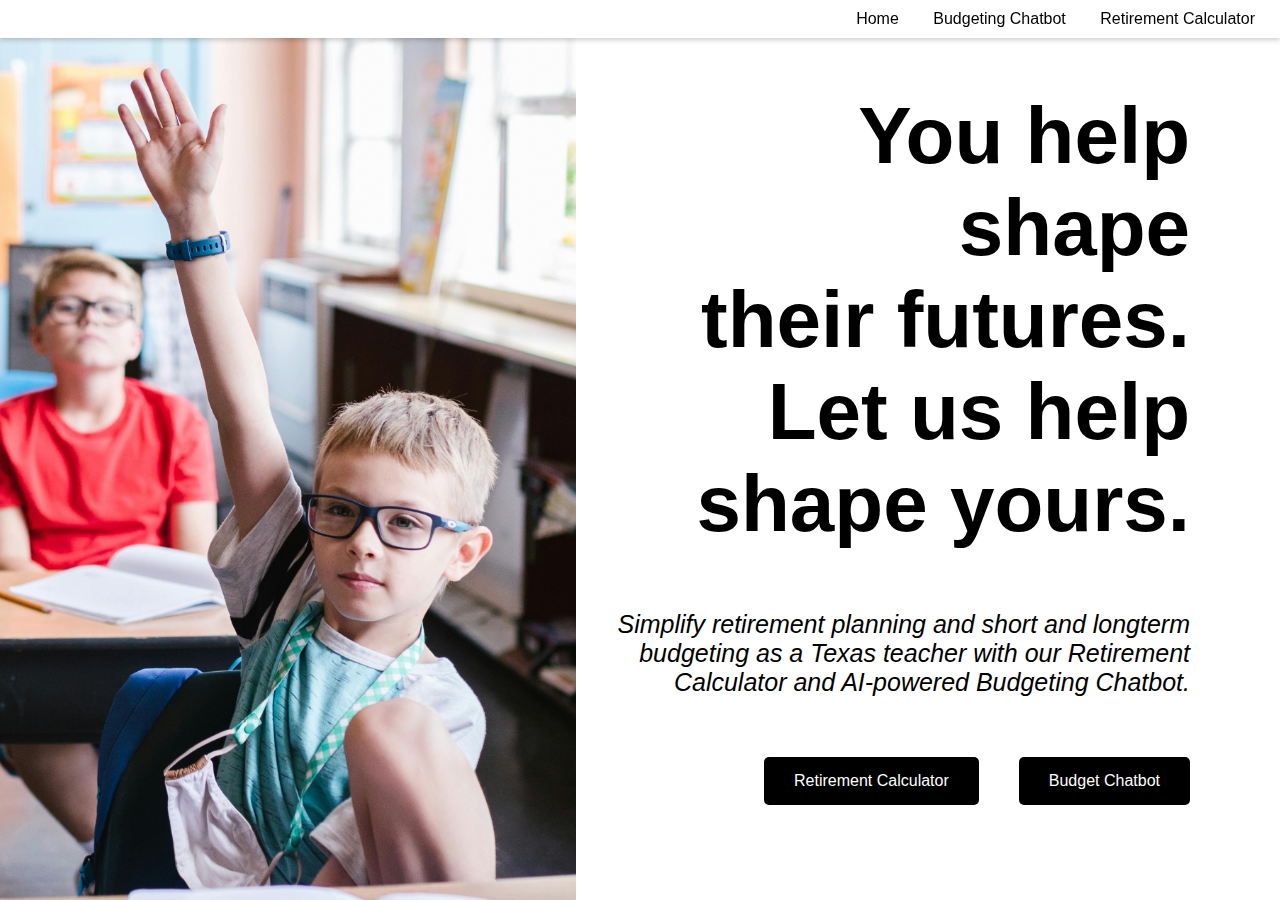
<file: index.html>
<!DOCTYPE html>
<html lang="en">
<head>
    <meta charset="utf-8" />
    <meta name="viewport" content="width=device-width, initial-scale=1.0">
    <link rel="stylesheet" href="index.css" />
    <title>Budgeting Tool</title>
</head>
<body>
    <header>
        <nav>
            <a href="index.html">Home</a>
            <a href="chatbot.html">Budgeting Chatbot</a>
            <a href="calculator.html">Retirement Calculator</a>
        </nav>
    </header>
    <div class="home">
        
        <main class="container">
            <div class="content">
                <img class="img" src="kid.jpg" alt="Budgeting Tool Image" />
                <div class="text-section">
                    <h1 class="you-help-shape-their">You help shape<br />their futures.<br /> Let us help<br />shape yours.</h1>
                    <p class = "simplify">Simplify retirement planning and short and longterm <br>budgeting as a Texas teacher with our Retirement Calculator and AI-powered Budgeting Chatbot.</p>
                    </p>                    
                    <div class="button-container">
                        <a href="calculator.html">
                            <button class="button button-2" >Retirement Calculator</button>
                        </a>
                        <a href="chatbot.html">
                            <button class="button button-2">Budget Chatbot</button>
                        </a>
                    </div>
                </div>
            </div>
        </main>
        
    </div>
</body>
</html>
</file>
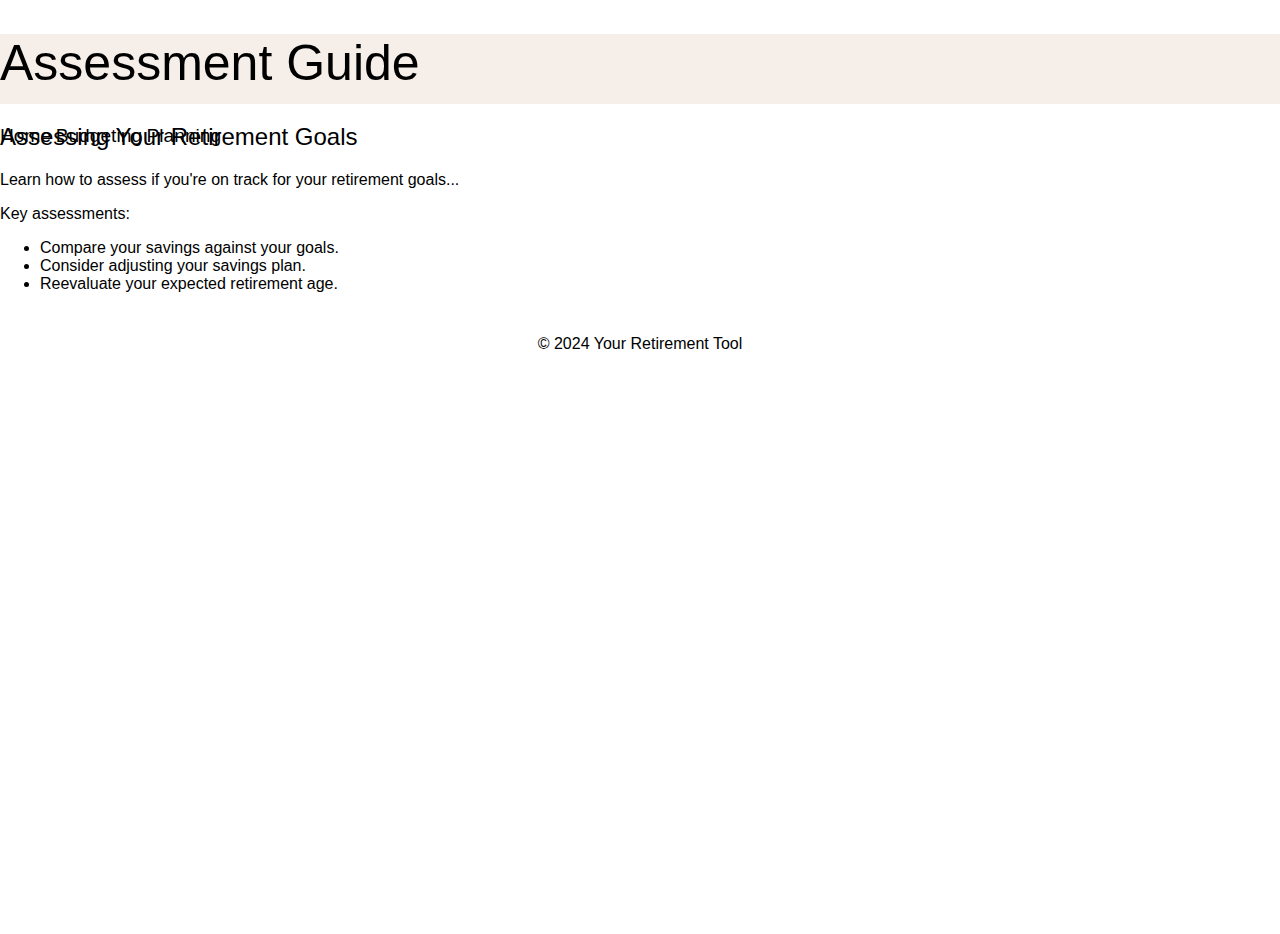
<file: assessment.html>
<!DOCTYPE html>
<html lang="en">
<head>
    <meta charset="UTF-8">
    <meta name="viewport" content="width=device-width, initial-scale=1.0">
    <title>Assessment Guide</title>
    <link rel="stylesheet" href="styles.css"> <!-- Include your CSS file here -->
</head>
<body>
    <header>
        <h1>Assessment Guide</h1>
        <nav>
            <a href="index.html">Home</a>
            <a href="budget.html">Budgeting</a>
            <a href="planning.html">Planning</a>
        </nav>
    </header>
    <main>
        <h2>Assessing Your Retirement Goals</h2>
        <p>Learn how to assess if you're on track for your retirement goals...</p>
        <p>Key assessments:</p>
        <ul>
            <li>Compare your savings against your goals.</li>
            <li>Consider adjusting your savings plan.</li>
            <li>Reevaluate your expected retirement age.</li>
        </ul>
        <!-- Add more content as needed -->
    </main>
    <footer>
        <p>&copy; 2024 Your Retirement Tool</p>
    </footer>
</body>
</html>
</file>
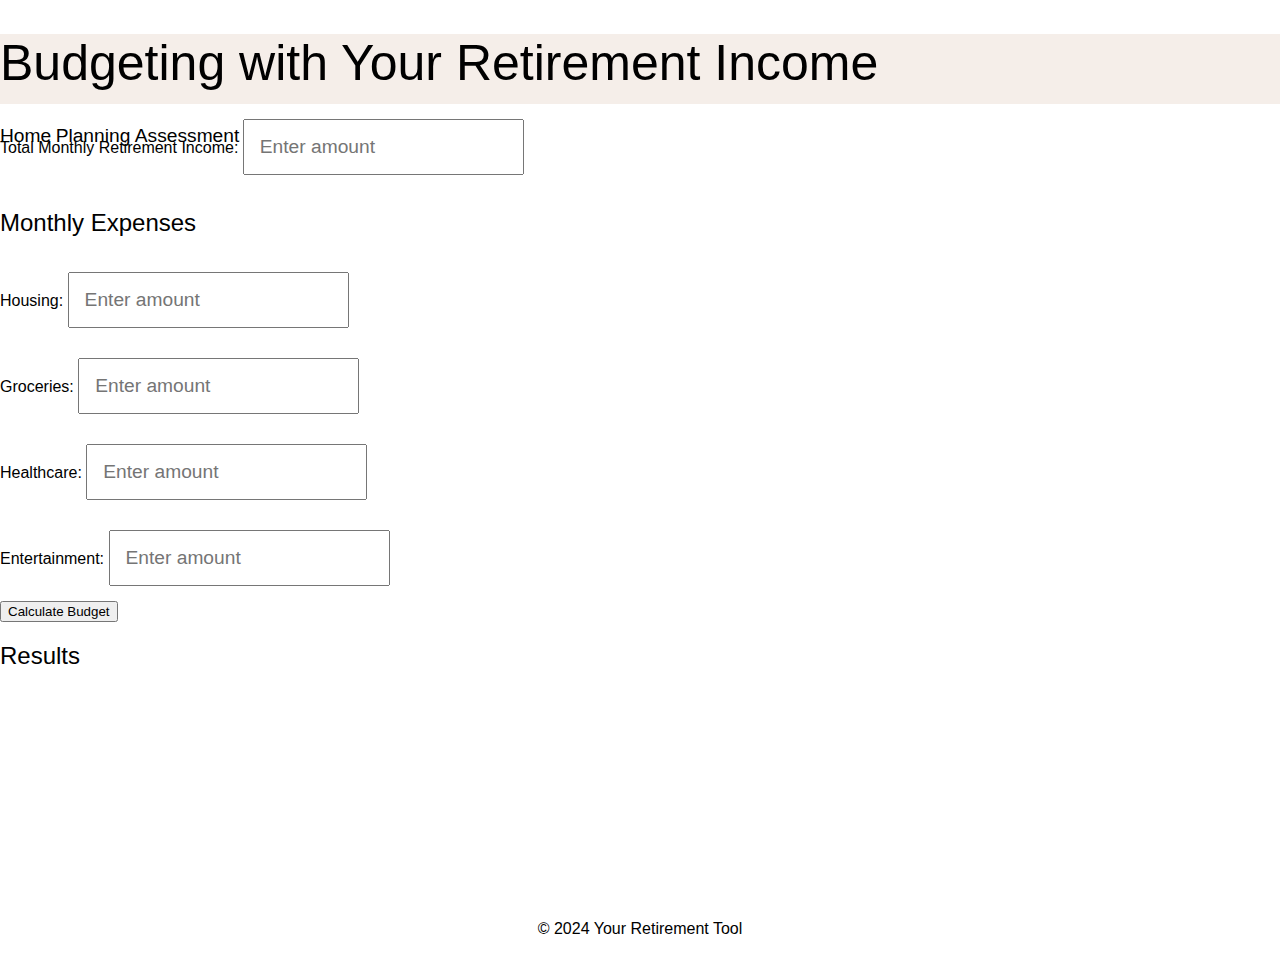
<file: budget.html>
<!DOCTYPE html>
<html lang="en">
<head>
    <meta charset="UTF-8">
    <meta name="viewport" content="width=device-width, initial-scale=1.0">
    <title>Budgeting App</title>
    <link rel="stylesheet" href="styles.css"> <!-- Include your CSS file here -->
    <script src="budget.js" defer></script> <!-- Link to your JavaScript file -->
</head>
<body>
    <header>
        <h1>Budgeting with Your Retirement Income</h1>
        <nav>
            <a href="index.html">Home</a>
            <a href="planning.html">Planning</a>
            <a href="assessment.html">Assessment</a>
        </nav>
    </header>
    <main>
        <div>
            <label for="monthlyIncome">Total Monthly Retirement Income:</label>
            <input type="number" id="monthlyIncome" placeholder="Enter amount" />
        </div>
        
        <h2>Monthly Expenses</h2>
        <div>
            <label for="housing">Housing:</label>
            <input type="number" id="housing" placeholder="Enter amount" />
        </div>
        <div>
            <label for="groceries">Groceries:</label>
            <input type="number" id="groceries" placeholder="Enter amount" />
        </div>
        <div>
            <label for="healthcare">Healthcare:</label>
            <input type="number" id="healthcare" placeholder="Enter amount" />
        </div>
        <div>
            <label for="entertainment">Entertainment:</label>
            <input type="number" id="entertainment" placeholder="Enter amount" />
        </div>
        <button id="calculateBudget">Calculate Budget</button>
        
        <h2>Results</h2>
        <p id="budgetResult"></p>
        <canvas id="budgetChart" width="400" height="200"></canvas>
    </main>
    <footer>
        <p>&copy; 2024 Your Retirement Tool</p>
    </footer>
</body>
</html>
</file>
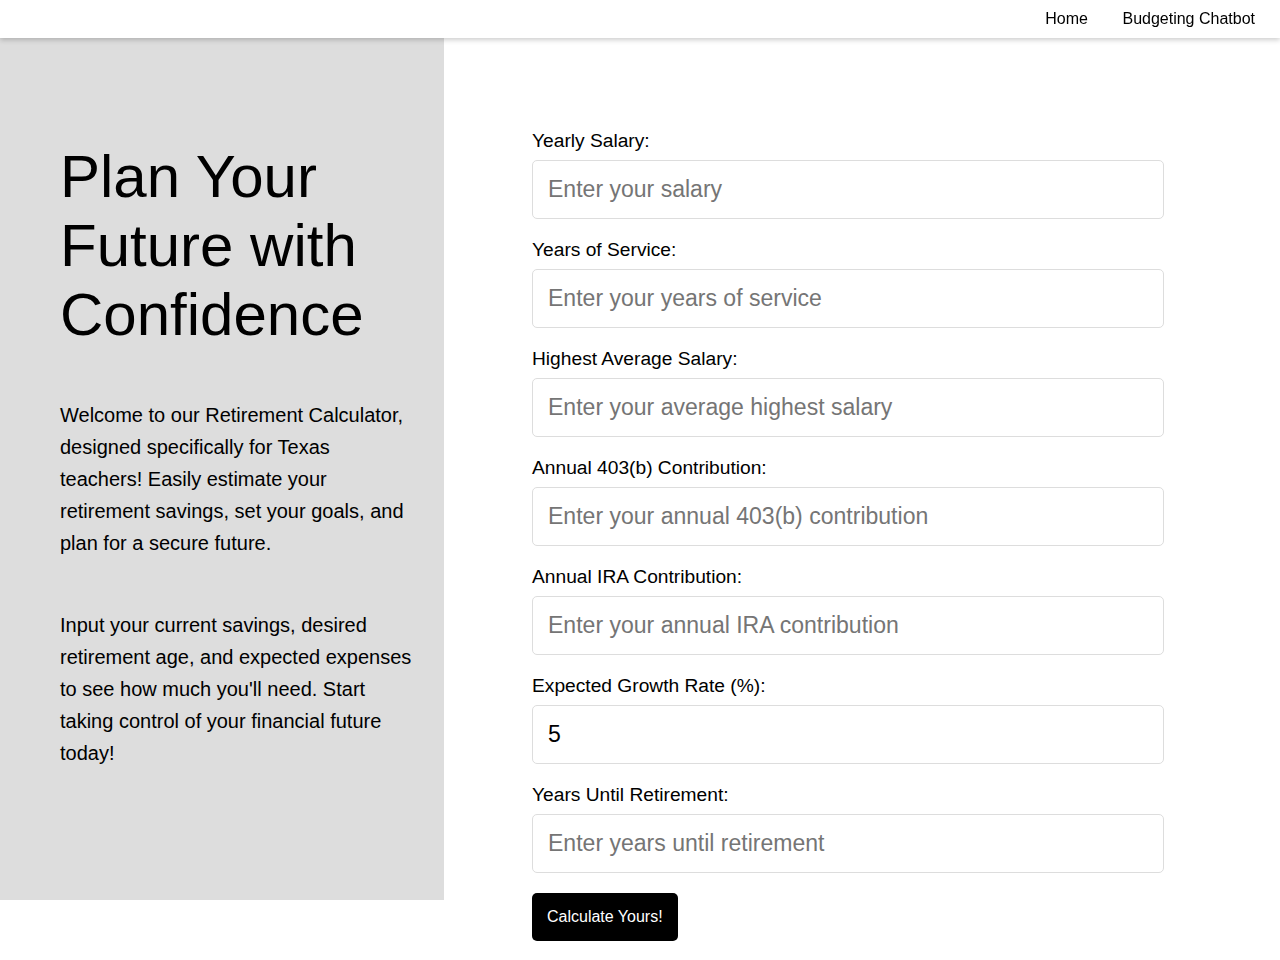
<file: calculator.html>
<!DOCTYPE html>
<html lang="en">
<head>
    <meta charset="UTF-8">
    <meta name="viewport" content="width=device-width, initial-scale=1.0">
    <link rel="stylesheet" href="calculator.css">
    <title>Budgeting Tool</title>
</head>
<body>
    <header>
        <nav>
            <a href="index.html">Home</a>
            <a href="chatbot.html">Budgeting Chatbot</a>
        </nav>
    </header>
    <div id="root">
        <main class="container">
            <div class="text-section">           
                <h1>Plan Your Future with Confidence</h1>
                <p>Welcome to our Retirement Calculator, designed specifically for Texas teachers! Easily estimate your retirement savings, set your goals, and plan for a secure future.</p>
                <p>Input your current savings, desired retirement age, and expected expenses to see how much you'll need. Start taking control of your financial future today!</p>
            </div>
            
            <div class="form-section" id="form-container">
                <form id="results" class="budget-form" onsubmit="calculateRetirement(); return false;">
                    <label for="salary">Yearly Salary:</label>
                    <input type="number" id="salary" placeholder="Enter your salary" required>
                  
                    <label for="yearsOfService">Years of Service:</label>
                    <input type="number" id="yearsOfService" placeholder="Enter your years of service" required>
                  
                    <label for="averageSalary">Highest Average Salary:</label>
                    <input type="number" id="averageSalary" placeholder="Enter your average highest salary" required>
                  
                    <label for="403bContribution">Annual 403(b) Contribution:</label>
                    <input type="number" id="403bContribution" placeholder="Enter your annual 403(b) contribution" required>
                  
                    <label for="iraContribution">Annual IRA Contribution:</label>
                    <input type="number" id="iraContribution" placeholder="Enter your annual IRA contribution" required>
                  
                    <label for="growthRate">Expected Growth Rate (%):</label>
                    <input type="number" id="growthRate" placeholder="Enter expected growth rate" value="5" required>
                  
                    <label for="yearsUntilRetirement">Years Until Retirement:</label>
                    <input type="number" id="yearsUntilRetirement" placeholder="Enter years until retirement" required>
                    
                    <button type="submit">Calculate Yours!</button>
                </form>
            </div>

        </main>
    </div>
    <script src="script.js"></script>
</body>
</html>
</file>
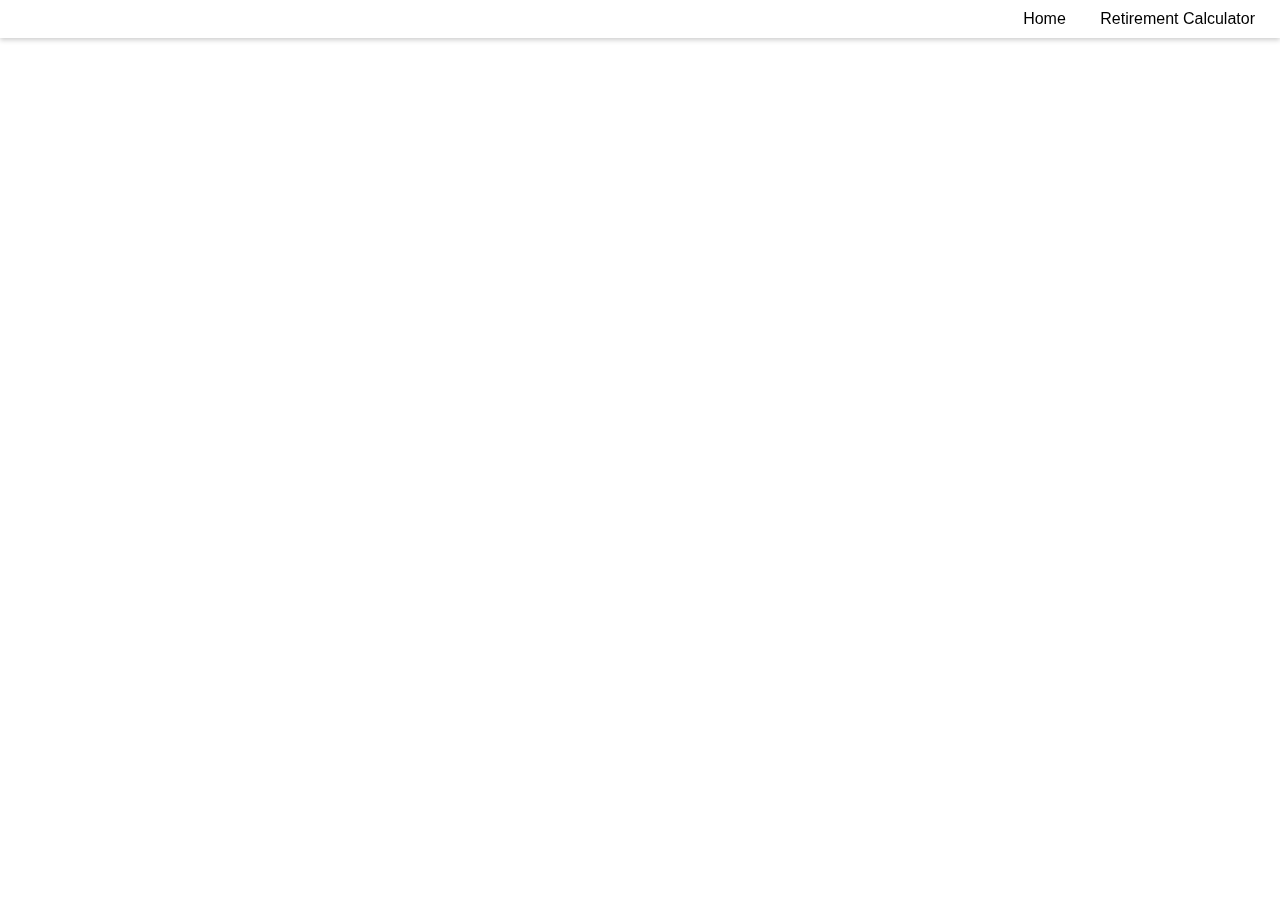
<file: chatbot.html>
<!DOCTYPE html>
<html lang="en">
<head>
    <meta charset="utf-8" />
    <meta name="viewport" content="width=device-width, initial-scale=1.0">
    <link rel="stylesheet" href="index.css" />
    <title>Retirement Calculator Tool</title>
</head>
<body>
    <header>
        <nav>
            <a href="index.html">Home</a>
            <a href="calculator.html">Retirement Calculator</a>
        </nav>
    </header>
    <div class="home">       
        <main class="container">

        </main>
        
    </div>
</body>
</html>
</file>
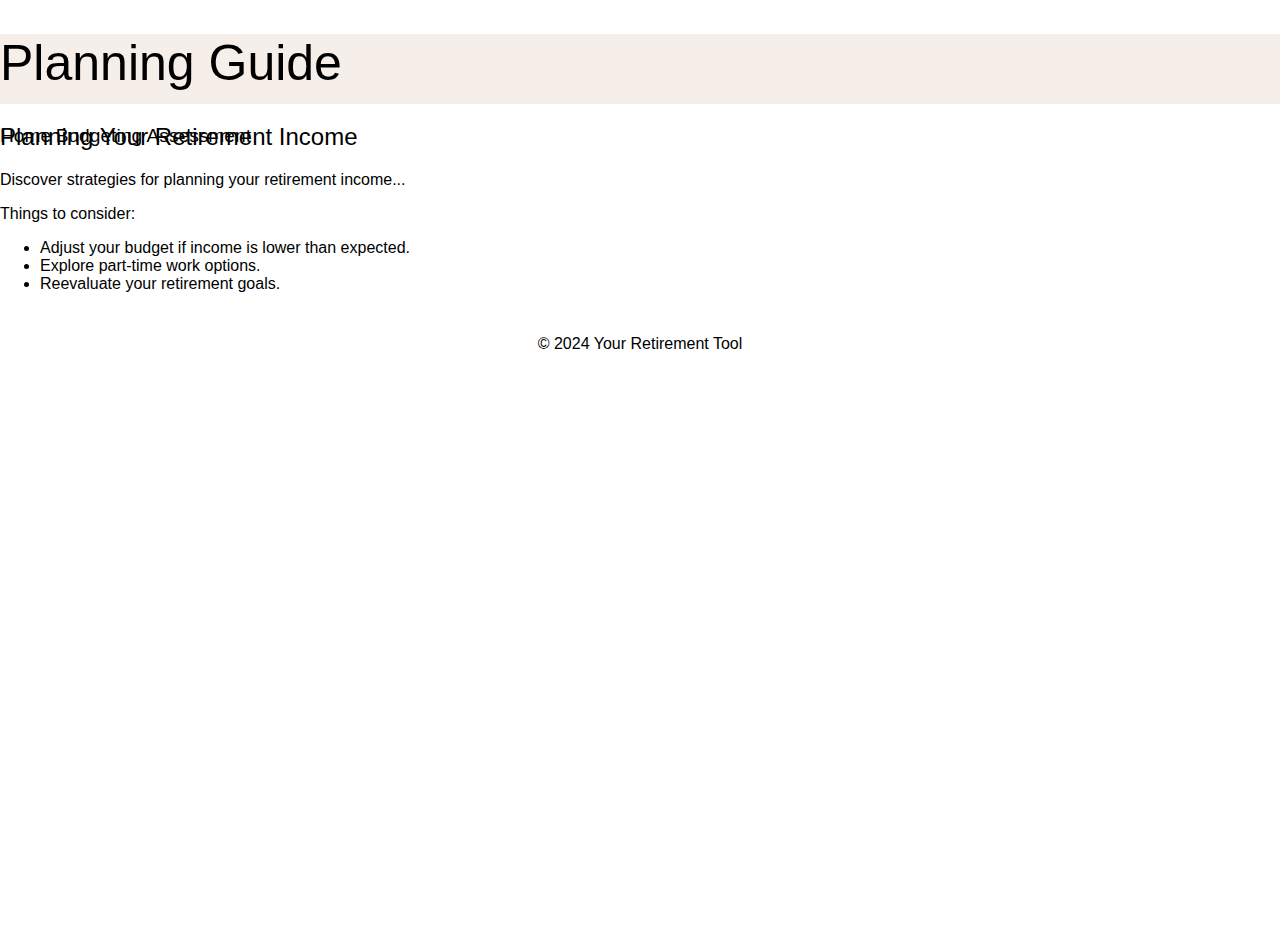
<file: planning.html>
<!DOCTYPE html>
<html lang="en">
<head>
    <meta charset="UTF-8">
    <meta name="viewport" content="width=device-width, initial-scale=1.0">
    <title>Planning Guide</title>
    <link rel="stylesheet" href="styles.css"> <!-- Include your CSS file here -->
</head>
<body>
    <header>
        <h1>Planning Guide</h1>
        <nav>
            <a href="index.html">Home</a>
            <a href="budget.html">Budgeting</a>
            <a href="assessment.html">Assessment</a>
        </nav>
    </header>
    <main>
        <h2>Planning Your Retirement Income</h2>
        <p>Discover strategies for planning your retirement income...</p>
        <p>Things to consider:</p>
        <ul>
            <li>Adjust your budget if income is lower than expected.</li>
            <li>Explore part-time work options.</li>
            <li>Reevaluate your retirement goals.</li>
        </ul>
        <!-- Add more content as needed -->
    </main>
    <footer>
        <p>&copy; 2024 Your Retirement Tool</p>
    </footer>
</body>
</html>
</file>
<file: index.css>
/* General Styles */
* {
    box-sizing: border-box;
    margin: 0;
    padding: 0;
    font-family: "Raleway", sans-serif;
}

/* Page Layout */
html, body {
    margin: 0; 
    padding: 0; 
    height: 100%; 
}

header {
    position: fixed;
    top: 0px;
    left: 0;
    right: 0;
    background-color: rgba(255, 255, 255, 1.0); /* Semi-transparent background */
    box-shadow: 0 2px 5px rgba(0, 0, 0, 0.2);
    padding: 10px;
    z-index: 1000; /* Ensures the header is above other content */
    display: flex; /* Use flexbox to align items */
    justify-content: flex-end; /* Align items to the right */
}

header a {
    margin: 0 15px; /* Space between links */
    color: black; /* Link color */
    text-decoration: none; /* No underline */
    font-weight: 300;
}

header a:hover {
    text-decoration: underline; /* Underline on hover */
}


/* Home Styles */
.home {
    display: flex;
    flex-direction: column;
    height: 100%;
    background-color: #ffffff;
}

/* Header Styles */
.header {
    display: flex;
    align-items: center;
    justify-content: space-between;
    background-color: #f5f5f5;
    padding: 10px 20px;
    border-bottom: 1px solid #ccc;
}

.logo {
    width: 50px;
    height: auto;
}

.navigation {
    margin-left: auto;
}

.nav-list {
    display: flex;
    list-style-type: none;
}

.nav-link {
    margin-left: 20px;
    text-decoration: none;
    color: black;
}

.nav-link:hover {
    text-decoration: underline;
}

/* Main Container Styles */
.container {
    flex: 1;
    display: flex;
    justify-content: center;
}

/* Content Layout */
.content {
    display: flex;
    width: 100%;
}

/* Image Styles */
.img {
    width: 45%;
    height: 100vh;
    object-fit: cover;
}

/* Text Section Styles */
.text-section {
    width: 55%;
    padding: 40px;
    display: flex;
    flex-direction: column;
    justify-content: flex-start;
    margin-top: -30px;
    padding-top: 120px;
    margin-right: 50px;
    
}

/* Title Styles */
.you-help-shape-their {
    width: 100%;
    color: #000000;
    font-size: 80px;
    text-align: right;
    margin-top: 0;
    animation:fadeInRight .4s ease;
}

.text-wrapper-2 {
    font-style: italic;
}

/* Simplify Text Styles */
.simplify {
    width: 100%;
    margin-top: 60px;
    font-family: "Inter-Italic", Helvetica;
    font-weight: 100;
    font-style: italic;
    color: #000000;
    font-size: 25px;
    text-align: right;
    animation:fadeInRight .8s ease;
}

/* Button Styles */
.button-container {
    display: flex;
    gap: 10px;
    margin-top: 60px;
    justify-content: flex-end;
    animation:fadeInRight 1.2s ease;
}

.button {
    padding: 15px 30px;
    background-color: #000000;
    color: white;
    border: none;
    border-radius: 5px;
    cursor: pointer;
    font-size: 16px;
    margin-left: 30px;
}

/* Footer Styles */
.footer {
    padding: 10px 0;
    text-align: center;
    background-color: #f5f5f5;
    border-top: 1px solid #ccc;
}

/* Responsive Adjustments */
@media (max-width: 1024px) {
    .text-section {
        margin-top: -60px;
        padding-top: 100px;
        padding: 30px;
    }
    
    .you-help-shape-their {
        font-size: 50px;
    }

    .simplify {
        font-size: 18px;
    }
}

@media (max-width: 768px) {
    .content {
        flex-direction: column;
    }

    .img {
        width: 100%;
        height: 50vh;
    }

    .text-section {
        width: 100%;
        margin-top: 0;
        padding: 20px;
        padding-top: 20px;
    }

    .you-help-shape-their {
        font-size: 40px;
        text-align: center;
    }

    .simplify {
        font-size: 16px;
        text-align: center;
    }

    .button-container {
        justify-content: center;
    }

    .nav-list {
        gap: 15px;
    }
}

@media (max-width: 480px) {
    .header {
        padding: 8px 15px;
    }

    .logo {
        width: 40px;
    }

    .text-section {
        padding: 15px;
    }

    .you-help-shape-their {
        font-size: 30px;
    }

    .simplify {
        font-size: 14px;
        margin-top: 20px;
    }

    .button {
        padding: 10px 20px;
        font-size: 14px;
    }

    .nav-link {
        margin-left: 15px;
        font-size: 14px;
    }
}
@keyframes fadeInRight {
    0% {
        opacity: 0;
        transform: translate3d(100%, 0, 0);
    }
    100% {
        opacity: 1;
        transform: none;
    }
}
</file>
<file: styles.css>
/* Font Styles */
* {
    font-family: "Raleway", sans-serif;
    font-optical-sizing: auto;
    font-weight: 300; 
    font-style: normal;
}

/* Page Layout */
html, body {
    margin: 0; 
    padding: 0; 
    height: 100%; 
}

/* Container Styles */
.container {
    display: flex;
    flex-direction: column; 
    align-items: center; 
    padding: 40px; 
    min-height: 100vh;
    box-sizing: border-box; 
}

/* Header Styles */
header {
    position: relative; 
    margin: 0;
    width: 100%;
    z-index: 99;
    height: 70px; 
    background-color: #F5EEE9;
}

/* Footer Styles */
footer {
    position: relative; 
    width: 100%;
    z-index: 99;
    padding: 10px 0; 
    text-align: center;
    margin-top: auto; 
}

/* Navigation Styles */
#navbar {
    display: flex; 
    justify-content: space-between; 
    align-items: center;
    width: 100%; 
    padding: 0 30px; 
    background-color: #F5EEE9; 
}

/* Logo Styles */
.logo {
    max-width: 90px; 
    height: auto; 
}

/* Navigation Links */
#nav {
    padding-right: 80px; 
}

/* Navigation Link Styles */
a {
    color: black;
    text-decoration: none;
    font-size: 1.2em; 
}

/* Heading Styles */
h1 {
    font-weight: 400;
    font-size: 50px; 
}

/* Budget Form Styles */
.budget-form {
    font-size: 1.5em; 
    display: flex;
    justify-content: space-evenly; 
    padding: 40px; 
    width: 100%; 
    max-width: 800px; 
    margin-bottom: 30px; 
    border: 1px solid #ccc; 
    border-radius: 12px; 
    background-color: #fff; 
    box-shadow: 0 6px 12px rgba(0, 0, 0, 0.15); 
}

/* Form and Slider Section Styles */
.form-section, .slider-section {
    display: flex;
    flex-direction: column;
    width: 45%; 
}


.slider-section {
    margin-left: 0px;
}

/* Slider Container Styles */
.slider-container {
    display: flex;
    flex-direction: column; 
    align-items: flex-start; 
    margin-bottom: 20px; 
}

/* Slider Label Styles */
.slider-container label {
    font-size: 1.2em; 
    margin-bottom: 5px; 
}

/* Slider Input Styles */
.slider-container input[type="range"] {
    width: 100%; 
}

/* Slider Value Styles */
.slider-container span {
    font-size: 1.2em; 
    display: inline-block;
}

/* Input Styles */
input {
    padding: 15px; 
    margin-bottom: 15px; 
    margin-top: 15px; 
    font-size: 1.2em; 
}

/* Summary Styles */
.summary {
    width: 100%; 
    max-width: 700px; 
}

/* Responsive Adjustments */
@media (max-width: 768px) {
    .container {
        padding: 20px; 
    }
}
</file>
<file: calculator.css>
/* Font Styles */
* {
    font-family: "Raleway", sans-serif;
    font-optical-sizing: auto;
    font-weight: 300;
    font-style: normal;
  }
  
header {
    position: fixed;
    top: 0px;
    left: 0;
    right: 0;
    background-color: rgba(255, 255, 255, 1.0); /* Semi-transparent background */
    box-shadow: 0 2px 5px rgba(0, 0, 0, 0.2);
    padding: 10px;
    z-index: 1000; /* Ensures the header is above other content */
    display: flex; /* Use flexbox to align items */
    justify-content: flex-end; /* Align items to the right */
}

header a {
    font-size: medium;
    margin: 0 15px; /* Space between links */
    color: black; /* Link color */
    text-decoration: none; /* No underline */
    font-weight: 300;
}

header a:hover {
    text-decoration: underline; /* Underline on hover */
}

body {
    padding-top: 60px; /* Space for the fixed header */
}

  /* Page Layout */
  html, body {
    margin: 0;
    height: 100%;
    overflow: scroll;
  }
  
  #root {
    display: flex;
    flex-direction: column;
    min-height: 100vh;
    background-color: #ffffff;
    padding-top: 0; /* Remove padding since we removed the header */
    height: 100vh;
    overflow: hidden;
  }
  
  /* Navigation Styles */
  #navbar {
    display: flex;
    justify-content: space-between;
    align-items: center;
    height: 100%;
    padding: 0 30px;
  }
  
  .logo {
    max-width: 90px;
    height: auto;
  }
  
  #nav {
    padding-right: 80px;
  }
  
  a {
    color: black;
    text-decoration: none;
    font-size: 1.2em;
    transition: color 0.3s ease;
  }
  
  a:hover {
    color: #666;
  }
  
  /* Main Container Styles */
  .container {
    display: flex;
    height: 100vh;
    width: 100%;
    position: relative;
  }
  
  /* Text Section Styles */
  .text-section {
    background-color: #ddd;
    width: 30%;
    height: 100vh;
    padding-left: 60px;
    display: flex;
    flex-direction: column;
    justify-content: center;
    position:fixed;
    left: 0;
    top: 0;
    animation: fadeInLeft 0.8s ease;
    overflow-y: auto;
    overflow: scroll;
  }
  
  .text-section h1 {
    font-size: 60px;
    font-weight: 400;
    margin-bottom: 30px;
  }
  
  .text-section p {
    font-size: 20px;
    line-height: 1.6;
    margin-bottom: 30px;
    padding-right: 30px;
  }
  
  /* Form Section Styles */
  .form-section {
    width: 70%;
    padding: 60px;
    padding-top: 60px; 
    display: flex;
    flex-direction: column;
    justify-content: center;
    max-height: 100vh; /* Max height for scrollable content */
    overflow-y: auto; /* Enable scrolling */
    margin-left: 30%; /* Align with text-section width */
    overflow: scroll;
}
  
#results{
    min-height: 300px; /* Adjust based on your layout */
}

  .budget-form {
    padding-top: 10px;
    font-size: 1.2em;
    width: 100%;
    max-width: 600px;
    margin: 0 auto;
    justify-content: center;
  }
  
  .form-group {
    margin-bottom: 30px;
  }
  
button {
    padding: 15px 15px;
    background-color: #000000;
    color: white;
    border: none;
    border-radius: 5px;
    cursor: pointer;
    font-size: 16px;
    justify-content: right;
    margin-bottom: 10px;

}
  /* Input Styles */
  input {
    padding: 15px;
    margin: 8px 0 20px;
    font-size: 1.2em;
    width: 100%;
    border: 1px solid #ddd;
    border-radius: 5px;
  }
  
  /* Animation */
  @keyframes fadeInLeft {
    0% {
      opacity: 0;
      transform: translate3d(-100%, 0, 0);
    }
    100% {
      opacity: 1;
      transform: none;
    }
  }
  
  /* Responsive Adjustments */
  @media (max-width: 1024px) {
    .text-section, .form-section {
      padding: 40px;
    }
    .text-section h1 {
      font-size: 48px;
    }
  }
  
  @media (max-width: 768px) {
    .container {
      flex-direction: column;
      height: auto;
    }
    .text-section {
      position: relative;
      width: 100%;
      height: auto;
      min-height: 300px;
    }
    .form-section {
      width: 100%;
      margin-left: 0;
      height: auto;
    }
    .text-section h1 {
      font-size: 36px;
      text-align: center;
    }
    .text-section p {
      text-align: center;
    }
    .budget-form {
      max-width: 100%;
    }
  }
  
  @media (max-width: 480px) {
    .text-section, .form-section {
      padding: 20px;
    }
    .text-section h1 {
      font-size: 28px;
    }
  }
</file>
